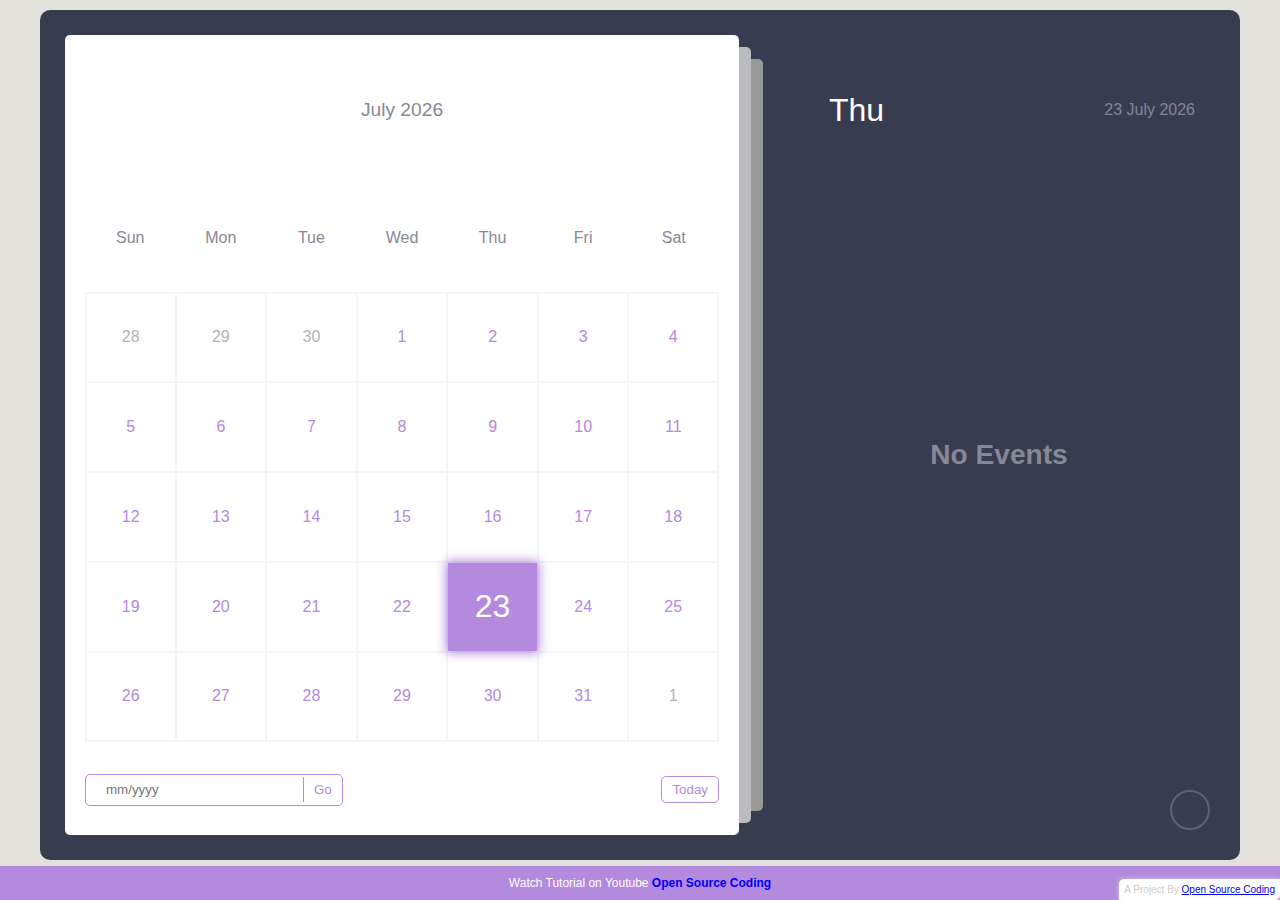
<file: calender_chatbot.html>
<!DOCTYPE html>
<html lang="en" >
<head>
  <meta charset="UTF-8">
  <title>Responsive Calendar with Events</title>
  <meta
      name="description"
      content="Stay organized with our user-friendly Calendar featuring events, reminders, and a customizable interface. Built with HTML, CSS, and JavaScript. Start scheduling today!"
    />
    <meta
      name="keywords"
      content="calendar, events, reminders, javascript, html, css, open source coding"
    />
<link
      rel="stylesheet"
      href="https://cdnjs.cloudflare.com/ajax/libs/font-awesome/6.2.0/css/all.min.css"
      integrity="sha512-xh6O/CkQoPOWDdYTDqeRdPCVd1SpvCA9XXcUnZS2FmJNp1coAFzvtCN9BmamE+4aHK8yyUHUSCcJHgXloTyT2A=="
      crossorigin="anonymous"
      referrerpolicy="no-referrer"
    />

    <title>Calendar with Events</title>
<meta name="viewport" content="width=device-width, initial-scale=1"><link rel="stylesheet" href="./calender_chatbot.css">

</head>
<body>
<!-- partial:index.partial.html -->
<div class="container">
      <div class="left">
        <div class="calendar">
          <div class="month">
            <i class="fas fa-angle-left prev"></i>
            <div class="date">december 2015</div>
            <i class="fas fa-angle-right next"></i>
          </div>
          <div class="weekdays">
            <div>Sun</div>
            <div>Mon</div>
            <div>Tue</div>
            <div>Wed</div>
            <div>Thu</div>
            <div>Fri</div>
            <div>Sat</div>
          </div>
          <div class="days"></div>
          <div class="goto-today">
            <div class="goto">
              <input type="text" placeholder="mm/yyyy" class="date-input" />
              <button class="goto-btn">Go</button>
            </div>
            <button class="today-btn">Today</button>
          </div>
        </div>
      </div>
      <div class="right">
        <div class="today-date">
          <div class="event-day">wed</div>
          <div class="event-date">12th december 2022</div>
        </div>
        <div class="events"></div>
        <div class="add-event-wrapper">
          <div class="add-event-header">
            <div class="title">Add Event</div>
            <i class="fas fa-times close"></i>
          </div>
          <div class="add-event-body">
            <div class="add-event-input">
              <input type="text" placeholder="Event Name" class="event-name" />
            </div>
            <div class="add-event-input">
              <input
                type="text"
                placeholder="Event Time From"
                class="event-time-from"
              />
            </div>
            <div class="add-event-input">
              <input
                type="text"
                placeholder="Event Time To"
                class="event-time-to"
              />
            </div>
          </div>
          <div class="add-event-footer">
            <button class="add-event-btn">Add Event</button>
          </div>
        </div>
      </div>
      <button class="add-event">
        <i class="fas fa-plus"></i>
      </button>
    </div>

    <div class="credits">
<p>
        Watch Tutorial on Youtube
        <a href="https://youtu.be/6EVgmpm4z5U" target="_blank">Open Source Coding</a>
      </p>
    </div>
<!-- partial -->
  <script  src="./calender_chatbot.js"></script>

</body>
</html>
</file>
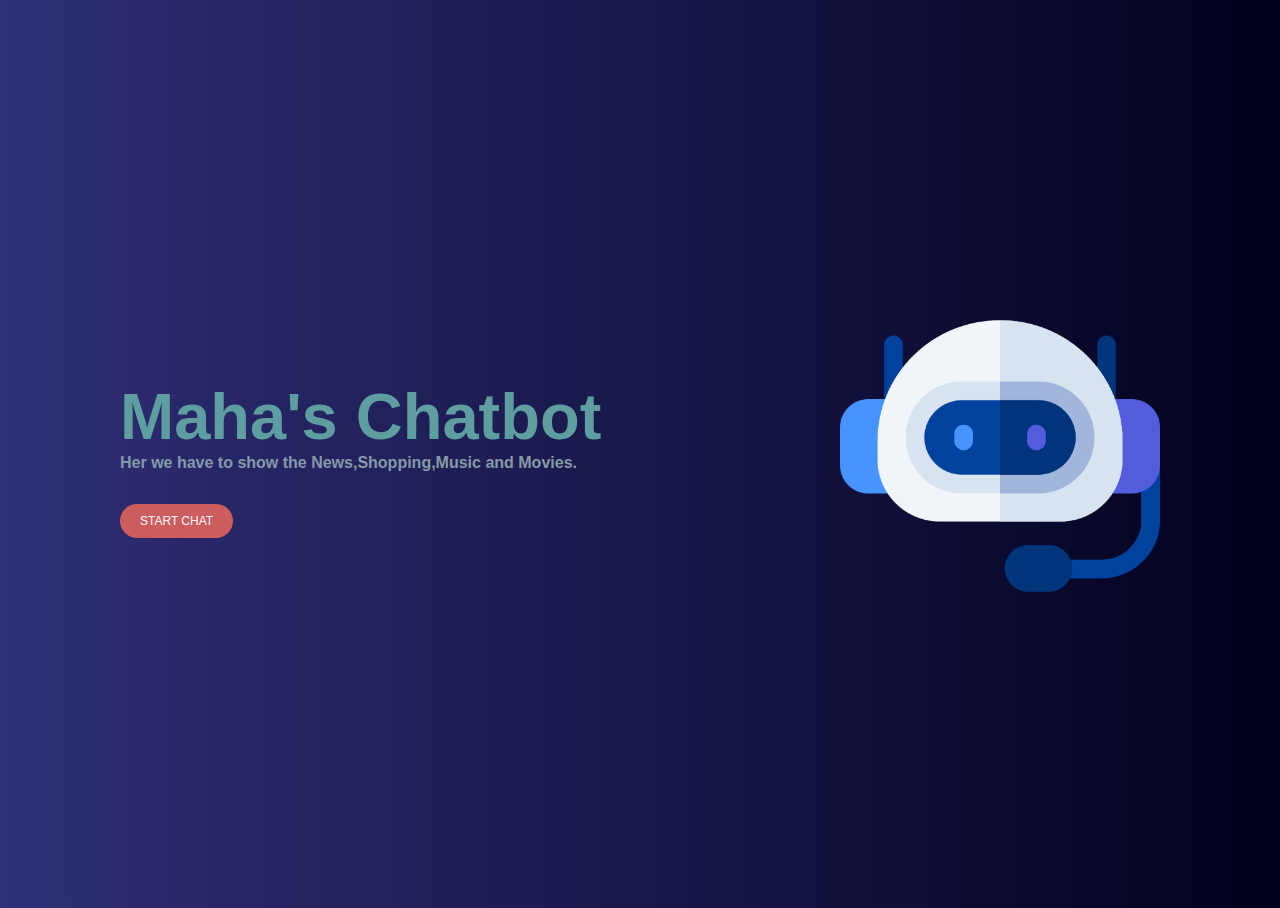
<file: shopping_chatbot.html>
<!DOCTYPE html>
<html lang="en">
<head>
    <meta charset="UTF-8">
    <meta http-equiv="X-UA-Compatible" content="IE=edge">
    <meta name="viewport" content="width=device-width, initial-scale=1.0">
    <title>MahaLakshmi Chatbot</title>

    <!-- css file link -->
    <link rel="stylesheet" href="./shopping_chatbot.css">

    <!-- font awesome icon cdn-->
    <link rel="stylesheet" href="https://cdnjs.cloudflare.com/ajax/libs/font-awesome/4.7.0/css/font-awesome.min.css">
</head>
<body>
    <div class="parent">
        <div class="desc">
            <h1 class="text">Maha's Chatbot</h1>
            <p>Her we have to show the News,Shopping,Music and Movies.</p>
            <button id="init">START CHAT</button>
        </div>
        <div>
            <img src="/chatbot.png" alt="" class="bot-img">
        </div>
    </div>
    <div id="test" style="position: fixed;top: 4rem;right: 8rem;display: none;">
        <div class="child" id="chatbot">
            <div class="header">
                <div class="h-child">
                    <img src="/chatbot (1).png" alt="avatar" id="avatar">
                    <div>
                        <span class="name">Chatbot</span>
                        <br>
                        <span style="color:lawngreen">online</span>
                    </div>
                </div>
                <div>
                    <button class="refBtn"><i class="fa fa-refresh" onclick="initChat()"></i></button>
                </div>
            </div>

            <div id="chat-box">

            </div>
            <div class="footer">
                <span>powered by @MahaLakshmi</span>
            </div>
        </div>
    </div>

    <!-- js file  -->
    <script src="/shopping_chatbot.js"></script>
</body>
</html>
</file>
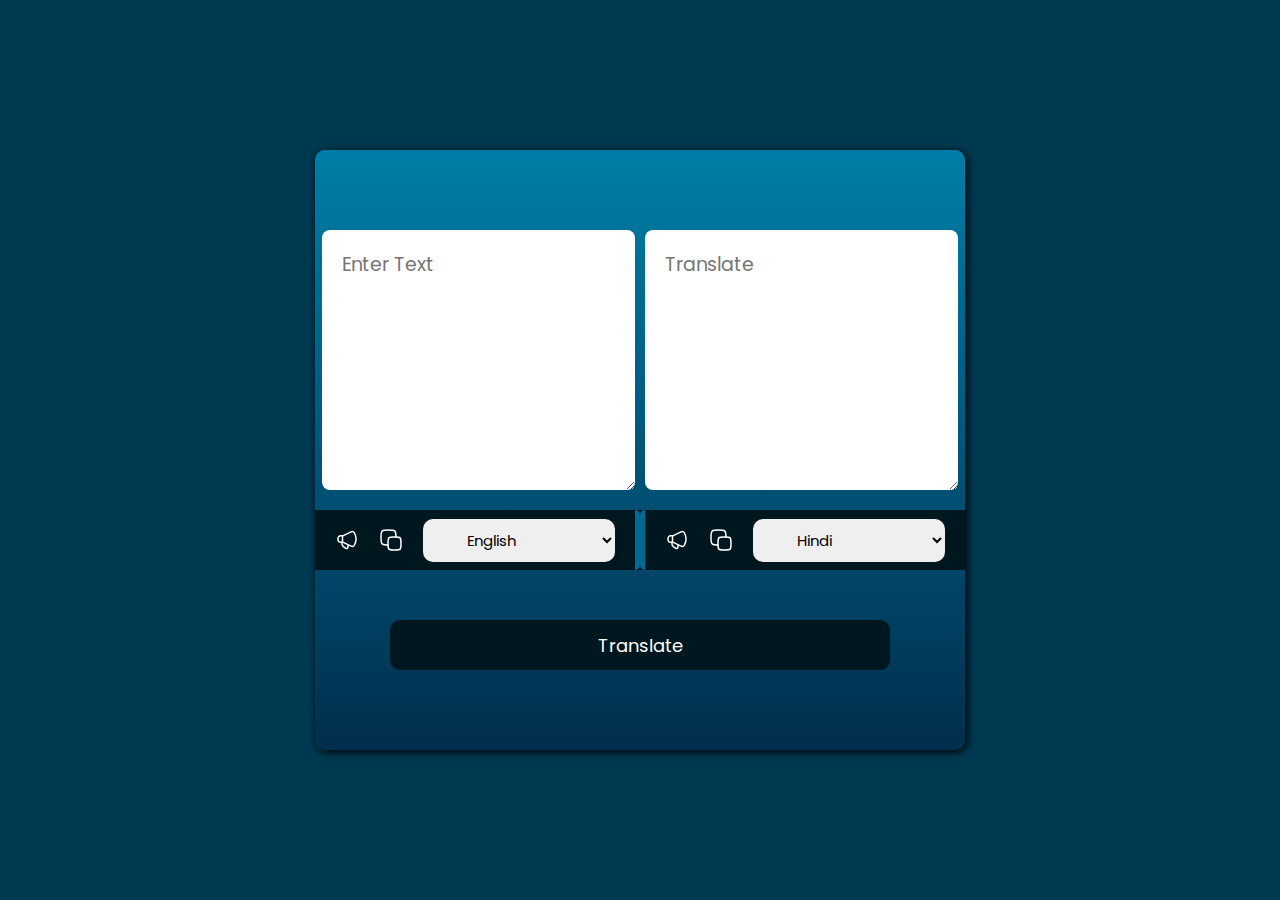
<file: translate_chatbot.html>
<!DOCTYPE html>
<html lang="en">
<head>
    <meta charset="UTF-8">
    <meta name="viewport" content="width=device-width, initial-scale=1.0">
    <title>TranslateChatbot</title>
    <link rel="stylesheet" href="translate_chatbot.css">
</head>
<body>
    <div class="container">
        <div class="Text">
            <textarea name="" id="fromText" placeholder="Enter Text"></textarea>
            <textarea name="" id="toText" placeholder="Translate"></textarea>
        </div>
        <div class="selectArea">
            <div class="select1">
                <img src="speaker.svg" alt="" class="speaker" id="from">
                <img src="copy.svg" alt="" class="copy" id="from">
                <select name="" id="fselect">
                  
                </select>
            </div>
            <div class="select2">
                <img src="speaker.svg" alt="" class="speaker" id="to">
                <img src="copy.svg" alt="" class="copy" id="to">
                <select name="" id="sselect">
                    
                  
                </select>
            </div>
        </div>
        <button id="transfer">Translate</button>
    </div>
    <script src="countries.js"></script>
    <script src="translate_chatbot.js"></script>
</body>
</html>
</file>
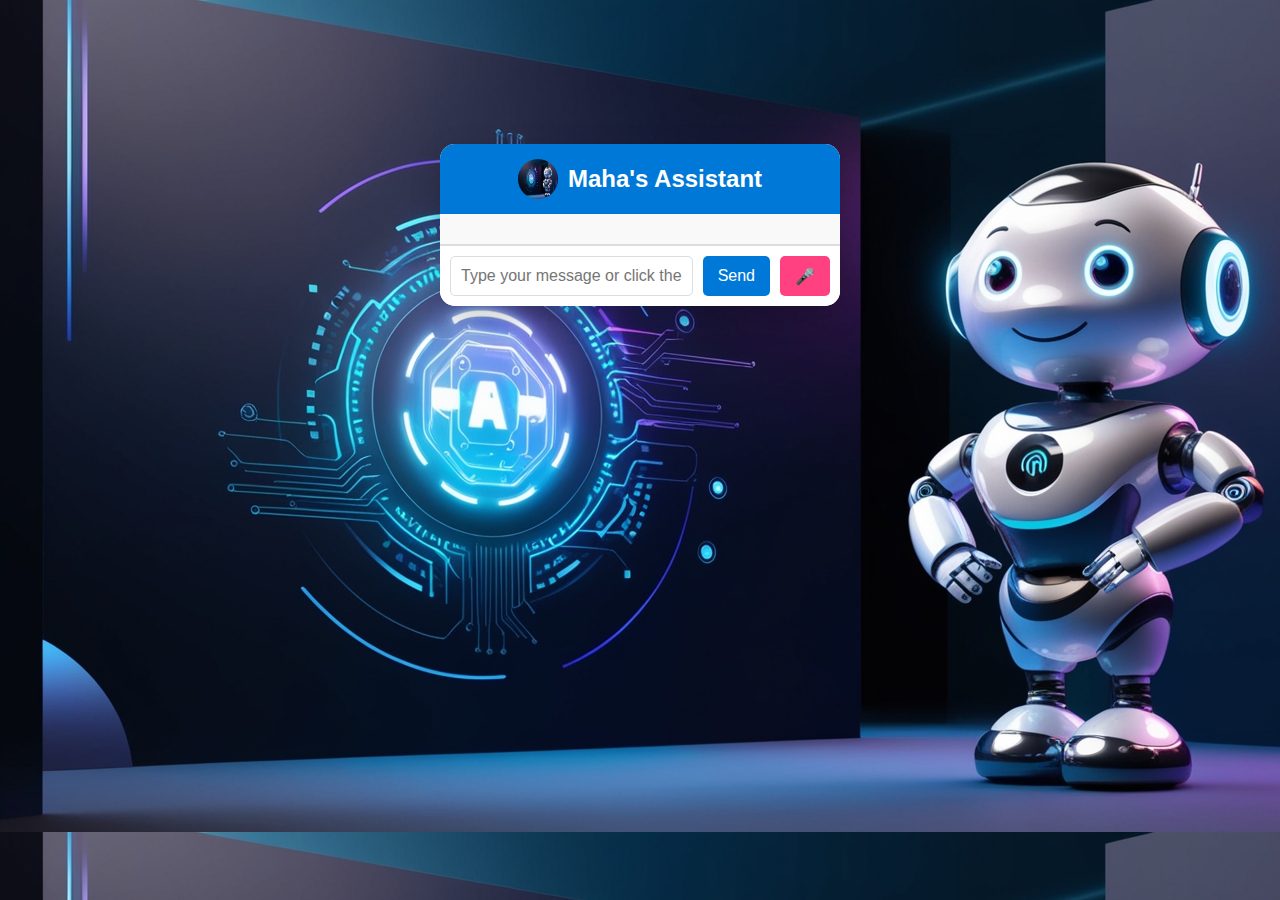
<file: voice_chatbot.html>
<!DOCTYPE html>
<html lang="en">
<head>
  <meta charset="UTF-8">
  <meta name="viewport" content="width=device-width, initial-scale=1.0">
  <title>Maha's Assistant Chatbot</title>
  <link rel="stylesheet" href="voice_chatbot.css">
</head>
<body>
  <div class="chat-container">
    <div class="chat-header">
      <!-- Use a local image file for the chatbot avatar -->
      <img src="Leonardo_Phoenix_A_visually_captivating_hightech_background_fo_3.jpg" alt="Chatbot Avatar" class="chatbot-avatar">
      <h2>Maha's Assistant</h2>
    </div>
    <div id="chat-box" class="chat-box"></div>
    <div class="input-container">
      <input type="text" id="user-input" placeholder="Type your message or click the mic...">
      <button id="send-btn">Send</button>
      <button id="voice-btn">🎤</button>
    </div>
  </div>
  <script src="voice_chatbot.js"></script>
</body>
</html>
</file>
<file: calender_chatbot.css>
:root {
  --primary-clr: #b38add;
}
* {
  margin: 0;
  padding: 0;
  box-sizing: border-box;
  font-family: "Poppins", sans-serif;
}
/* nice scroll bar */
::-webkit-scrollbar {
  width: 5px;
}
::-webkit-scrollbar-track {
  background: #f5f5f5;
  border-radius: 50px;
}
::-webkit-scrollbar-thumb {
  background: var(--primary-clr);
  border-radius: 50px;
}

body {
  position: relative;
  min-height: 100vh;
  display: flex;
  align-items: center;
  justify-content: center;
  padding-bottom: 30px;
  background-color: #e2e1dc;
}
.container {
  position: relative;
  width: 1200px;
  min-height: 850px;
  margin: 0 auto;
  padding: 5px;
  color: #fff;
  display: flex;

  border-radius: 10px;
  background-color: #373c4f;
}
.left {
  width: 60%;
  padding: 20px;
}
.calendar {
  position: relative;
  width: 100%;
  height: 100%;
  display: flex;
  flex-direction: column;
  flex-wrap: wrap;
  justify-content: space-between;
  color: #878895;
  border-radius: 5px;
  background-color: #fff;
}
/* set after behind the main element */
.calendar::before,
.calendar::after {
  content: "";
  position: absolute;
  top: 50%;
  left: 100%;
  width: 12px;
  height: 97%;
  border-radius: 0 5px 5px 0;
  background-color: #d3d4d6d7;
  transform: translateY(-50%);
}
.calendar::before {
  height: 94%;
  left: calc(100% + 12px);
  background-color: rgb(153, 153, 153);
}
.calendar .month {
  width: 100%;
  height: 150px;
  display: flex;
  align-items: center;
  justify-content: space-between;
  padding: 0 50px;
  font-size: 1.2rem;
  font-weight: 500;
  text-transform: capitalize;
}
.calendar .month .prev,
.calendar .month .next {
  cursor: pointer;
}
.calendar .month .prev:hover,
.calendar .month .next:hover {
  color: var(--primary-clr);
}
.calendar .weekdays {
  width: 100%;
  height: 100px;
  display: flex;
  align-items: center;
  justify-content: space-between;
  padding: 0 20px;
  font-size: 1rem;
  font-weight: 500;
  text-transform: capitalize;
}
.weekdays div {
  width: 14.28%;
  height: 100%;
  display: flex;
  align-items: center;
  justify-content: center;
}
.calendar .days {
  width: 100%;
  display: flex;
  flex-wrap: wrap;
  justify-content: space-between;
  padding: 0 20px;
  font-size: 1rem;
  font-weight: 500;
  margin-bottom: 20px;
}
.calendar .days .day {
  width: 14.28%;
  height: 90px;
  display: flex;
  align-items: center;
  justify-content: center;
  cursor: pointer;
  color: var(--primary-clr);
  border: 1px solid #f5f5f5;
}
.calendar .days .day:nth-child(7n + 1) {
  border-left: 2px solid #f5f5f5;
}
.calendar .days .day:nth-child(7n) {
  border-right: 2px solid #f5f5f5;
}
.calendar .days .day:nth-child(-n + 7) {
  border-top: 2px solid #f5f5f5;
}
.calendar .days .day:nth-child(n + 29) {
  border-bottom: 2px solid #f5f5f5;
}

.calendar .days .day:not(.prev-date, .next-date):hover {
  color: #fff;
  background-color: var(--primary-clr);
}
.calendar .days .prev-date,
.calendar .days .next-date {
  color: #b3b3b3;
}
.calendar .days .active {
  position: relative;
  font-size: 2rem;
  color: #fff;
  background-color: var(--primary-clr);
}
.calendar .days .active::before {
  content: "";
  position: absolute;
  top: 0;
  left: 0;
  width: 100%;
  height: 100%;
  box-shadow: 0 0 10px 2px var(--primary-clr);
}
.calendar .days .today {
  font-size: 2rem;
}
.calendar .days .event {
  position: relative;
}
.calendar .days .event::after {
  content: "";
  position: absolute;
  bottom: 10%;
  left: 50%;
  width: 75%;
  height: 6px;
  border-radius: 30px;
  transform: translateX(-50%);
  background-color: var(--primary-clr);
}
.calendar .days .day:hover.event::after {
  background-color: #fff;
}
.calendar .days .active.event::after {
  background-color: #fff;
  bottom: 20%;
}
.calendar .days .active.event {
  padding-bottom: 10px;
}
.calendar .goto-today {
  width: 100%;
  height: 50px;
  display: flex;
  align-items: center;
  justify-content: space-between;
  gap: 5px;
  padding: 0 20px;
  margin-bottom: 20px;
  color: var(--primary-clr);
}
.calendar .goto-today .goto {
  display: flex;
  align-items: center;
  border-radius: 5px;
  overflow: hidden;
  border: 1px solid var(--primary-clr);
}
.calendar .goto-today .goto input {
  width: 100%;
  height: 30px;
  outline: none;
  border: none;
  border-radius: 5px;
  padding: 0 20px;
  color: var(--primary-clr);
  border-radius: 5px;
}
.calendar .goto-today button {
  padding: 5px 10px;
  border: 1px solid var(--primary-clr);
  border-radius: 5px;
  background-color: transparent;
  cursor: pointer;
  color: var(--primary-clr);
}
.calendar .goto-today button:hover {
  color: #fff;
  background-color: var(--primary-clr);
}
.calendar .goto-today .goto button {
  border: none;
  border-left: 1px solid var(--primary-clr);
  border-radius: 0;
}
.container .right {
  position: relative;
  width: 40%;
  min-height: 100%;
  padding: 20px 0;
}

.right .today-date {
  width: 100%;
  height: 50px;
  display: flex;
  flex-wrap: wrap;
  gap: 10px;
  align-items: center;
  justify-content: space-between;
  padding: 0 40px;
  padding-left: 70px;
  margin-top: 50px;
  margin-bottom: 20px;
  text-transform: capitalize;
}
.right .today-date .event-day {
  font-size: 2rem;
  font-weight: 500;
}
.right .today-date .event-date {
  font-size: 1rem;
  font-weight: 400;
  color: #878895;
}
.events {
  width: 100%;
  height: 100%;
  max-height: 600px;
  overflow-x: hidden;
  overflow-y: auto;
  display: flex;
  flex-direction: column;
  padding-left: 4px;
}
.events .event {
  position: relative;
  width: 95%;
  min-height: 70px;
  display: flex;
  justify-content: center;
  flex-direction: column;
  gap: 5px;
  padding: 0 20px;
  padding-left: 50px;
  color: #fff;
  background: linear-gradient(90deg, #3f4458, transparent);
  cursor: pointer;
}
/* even event */
.events .event:nth-child(even) {
  background: transparent;
}
.events .event:hover {
  background: linear-gradient(90deg, var(--primary-clr), transparent);
}
.events .event .title {
  display: flex;
  align-items: center;
  pointer-events: none;
}
.events .event .title .event-title {
  font-size: 1rem;
  font-weight: 400;
  margin-left: 20px;
}
.events .event i {
  color: var(--primary-clr);
  font-size: 0.5rem;
}
.events .event:hover i {
  color: #fff;
}
.events .event .event-time {
  font-size: 0.8rem;
  font-weight: 400;
  color: #878895;
  margin-left: 15px;
  pointer-events: none;
}
.events .event:hover .event-time {
  color: #fff;
}
/* add tick in event after */
.events .event::after {
  content: "✓";
  position: absolute;
  top: 50%;
  right: 0;
  font-size: 3rem;
  line-height: 1;
  display: none;
  align-items: center;
  justify-content: center;
  opacity: 0.3;
  color: var(--primary-clr);
  transform: translateY(-50%);
}
.events .event:hover::after {
  display: flex;
}
.add-event {
  position: absolute;
  bottom: 30px;
  right: 30px;
  width: 40px;
  height: 40px;
  display: flex;
  align-items: center;
  justify-content: center;
  font-size: 1rem;
  color: #878895;
  border: 2px solid #878895;
  opacity: 0.5;
  border-radius: 50%;
  background-color: transparent;
  cursor: pointer;
}
.add-event:hover {
  opacity: 1;
}
.add-event i {
  pointer-events: none;
}
.events .no-event {
  width: 100%;
  height: 100%;
  display: flex;
  align-items: center;
  justify-content: center;
  font-size: 1.5rem;
  font-weight: 500;
  color: #878895;
}
.add-event-wrapper {
  position: absolute;
  bottom: 100px;
  left: 50%;
  width: 90%;
  max-height: 0;
  overflow: hidden;
  border-radius: 5px;
  background-color: #fff;
  transform: translateX(-50%);
  transition: max-height 0.5s ease;
}
.add-event-wrapper.active {
  max-height: 300px;
}
.add-event-header {
  width: 100%;
  height: 50px;
  display: flex;
  align-items: center;
  justify-content: space-between;
  padding: 0 20px;
  color: #373c4f;
  border-bottom: 1px solid #f5f5f5;
}
.add-event-header .close {
  font-size: 1.5rem;
  cursor: pointer;
}
.add-event-header .close:hover {
  color: var(--primary-clr);
}
.add-event-header .title {
  font-size: 1.2rem;
  font-weight: 500;
}
.add-event-body {
  width: 100%;
  height: 100%;
  display: flex;
  flex-direction: column;
  gap: 5px;
  padding: 20px;
}
.add-event-body .add-event-input {
  width: 100%;
  height: 40px;
  display: flex;
  align-items: center;
  justify-content: space-between;
  gap: 10px;
}
.add-event-body .add-event-input input {
  width: 100%;
  height: 100%;
  outline: none;
  border: none;
  border-bottom: 1px solid #f5f5f5;
  padding: 0 10px;
  font-size: 1rem;
  font-weight: 400;
  color: #373c4f;
}
.add-event-body .add-event-input input::placeholder {
  color: #a5a5a5;
}
.add-event-body .add-event-input input:focus {
  border-bottom: 1px solid var(--primary-clr);
}
.add-event-body .add-event-input input:focus::placeholder {
  color: var(--primary-clr);
}
.add-event-footer {
  display: flex;
  align-items: center;
  justify-content: center;
  padding: 20px;
}
.add-event-footer .add-event-btn {
  height: 40px;
  font-size: 1rem;
  font-weight: 500;
  outline: none;
  border: none;
  color: #fff;
  background-color: var(--primary-clr);
  border-radius: 5px;
  cursor: pointer;
  padding: 5px 10px;
  border: 1px solid var(--primary-clr);
}
.add-event-footer .add-event-btn:hover {
  background-color: transparent;
  color: var(--primary-clr);
}

/* media queries */

@media screen and (max-width: 1000px) {
  body {
    align-items: flex-start;
    justify-content: flex-start;
  }
  .container {
    min-height: 100vh;
    flex-direction: column;
    border-radius: 0;
  }
  .container .left {
    width: 100%;
    height: 100%;
    padding: 20px 0;
  }
  .container .right {
    width: 100%;
    height: 100%;
    padding: 20px 0;
  }
  .calendar::before,
  .calendar::after {
    top: 100%;
    left: 50%;
    width: 97%;
    height: 12px;
    border-radius: 0 0 5px 5px;
    transform: translateX(-50%);
  }
  .calendar::before {
    width: 94%;
    top: calc(100% + 12px);
  }
  .events {
    padding-bottom: 340px;
  }
  .add-event-wrapper {
    bottom: 100px;
  }
}
@media screen and (max-width: 500px) {
  .calendar .month {
    height: 75px;
  }
  .calendar .weekdays {
    height: 50px;
  }
  .calendar .days .day {
    height: 40px;
    font-size: 0.8rem;
  }
  .calendar .days .day.active,
  .calendar .days .day.today {
    font-size: 1rem;
  }
  .right .today-date {
    padding: 20px;
  }
}

.credits {
  position: absolute;
  bottom: 0;
  left: 0;
  right: 0;
  text-align: center;
  padding: 10px;
  font-size: 12px;
  color: #fff;
  background-color: #b38add;
}
.credits a {
  text-decoration: none;
  font-weight: 600;
}
.credits a:hover {
  text-decoration: underline;
}
</file>
<file: shopping_chatbot.css>
html,body{
    height: 100%;
}
body{
    font-family: 'Segoe UI', Tahoma, Geneva, Verdana, sans-serif;
    background: linear-gradient(90deg, rgba(1,1,88,0.82),rgb(1,1,29));
    transition: 1s all ease-in-out;
}
#init{
    margin-top: 2rem;
    background: indianred;
    border: none;
    padding: 10px 20px;
    border-radius: 20px;
    font-size: 12px;
    font-weight: 500;
    color: aliceblue;
    cursor: pointer;
}
.desc p{
    color: rgb(133,153,168);
    margin: 0;
    font-weight: 600;
}
.text{
    font-size: 65px;
    font-weight: 800;
    color: cadetblue;
    margin: 0;
}
.parent{
    position: relative;
    height: 100%;
    padding: 0 7rem;
    display: flex;
    justify-content: space-between;
    align-items: center;
}
.bot-img{
    width: 20rem;
    height: 20rem;
}
.child{
    box-shadow: 0 0 2px salmon;
    border-radius: 15px;
    height: 30rem;
    width: 16rem;
    margin: auto;
    background: white;
}
.header img{
    width: 35px;
    height: 35px;
    border-radius: 50%;
    margin: 0 0.5rem;
    border: 1px solid rgb(231,231,231);
    padding: 5px;
}
.header{
    position: absolute;
    top: 0;
    display: flex;
    align-items: center;
    border-bottom: 1px solid whitesmoke;
    background: white;
    width: 16rem;
    padding: 5px 0;
    border-top-right-radius: 15px;
    border-top-left-radius: 15px;
    z-index: 1;
    box-shadow: 0 0 2px rgb(175,175,175);
}
.h-child{
    display: flex;
    align-items: center;
}
.header span{
    font-size: 13px;
    margin: 0;
    padding: 0;
}
.refBtn{
    position: absolute;
    bottom: 1rem;
    right: 1rem;
    background: none;
    border: none;
    border-radius: 50%;
    color: indianred;
    font-size: 18px;
    cursor: pointer;
}
.name{
    font-weight: 600;
}
.footer{
    position: absolute;
    bottom: 0;
    width: 16rem;
    background: white;
    border-bottom-left-radius: 15px;
    border-bottom-right-radius: 15px;
    color: indianred;
    padding: 15px 0;
    text-align: center;
    font-size: 14px;
    box-shadow: 0 0 3px rgb(153,153,153);
}
#chat-box{
    position: relative;
    top: 40px;
    padding: 8px 10px;
    font-size: 12px;
    height: 24.2rem;
    overflow: auto;
    background: rgb(224,241,253);
    text-align: center;
}

/* these classes will be used in javascript file */
.msg{
    background: white;
    padding: 5px 15px;
    border-top-right-radius: 15px;
    border-bottom-left-radius: 15px;
    border-bottom-right-radius: 15px;
    width: max-content;
    font-size: 14px;
    color: lightslategrey;
    box-shadow: 0 0 5px rgb(226,226,226);
    max-width: 65%;
    text-align: left;
}
.test{
    text-align: right;
    margin: 20px 0;
}
.rep{
    background: rgb(253,243,224);
    color: lightslategray;
    padding: 5px 15px;
    border-top-right-radius: 15px;
    border-bottom-left-radius: 15px;
    border-top-left-radius: 15px;
    font-size: 14px;
    box-shadow: 0 0 5px rgb(211,211,211);
}
.opt{
    padding: 5px 20px;
    columns: lightsalmon;
    border: 1px solid blueviolet;
    border-radius: 1rem;
    margin: 0.3rem 0.5rem;
    display: inline-block;
    cursor: pointer;
    font-weight: 500;
    background: white;
    text-align: center;
    font-size: 14px;
    color: blueviolet;
}
.link{
    text-decoration: none;
    display: block;
    text-align: center;
    color: aliceblue !important;
    background: blueviolet;
}
.m-link{
    text-decoration: none;
}
.link:active{
    background: white;
    border: 1px solid blueviolet;
    color: blueviolet;
}
</file>
<file: translate_chatbot.css>
@import url('https://fonts.googleapis.com/css2?family=Poppins:ital,wght@0,100;0,200;0,300;0,400;0,500;0,600;0,700;0,800;0,900;1,100;1,200;1,300;1,400;1,500;1,600;1,700;1,800;1,900&display=swap');
*{
    margin: 0;
    padding: 0;
    font-family: "Poppins", sans-serif;
}
body{
    background-color: #003A52;
    width: 100vw;
    height: 100vh;
    display: flex;
    align-items: center;
    justify-content: center;
}
.container{
    width: 650px;
    height: 600px;
    background: linear-gradient(to top,#012E4D,#007EA7);
    display: flex;
    align-items: center;
    justify-content: center;
    flex-direction: column;
    box-shadow: 2px 2px 10px;
    border-radius: 10px;
    border: none;
}
.Text{
    width: 100%;
    height: 260px;
    display: flex;
    align-items: center;
    justify-content: center;
    gap: 10px;
    overflow: hidden;
}
#fromText{
    width: 100%;
    height: 260px;
    margin-left: 7px;
    color: black;
    background-color: #ffff;
    font-size: 19px;
    padding: 20px;
    box-sizing: border-box;
    border: none;
    border-radius: 8px;
}
#toText{
    width: 100%;
    height: 260px;
    margin-right: 7px;
    color: black;
    background-color: #ffff;
    font-size: 19px;
    padding: 20px;
    box-sizing: border-box;
    border: none;
    border-radius: 8px;
}
.selectArea{
    width: 100%;
    height: 60px;
    display: flex;
    align-items: center;
    justify-content: space-between;
    background-color: #00171F;
    margin-top: 20px;
}
.select1{
    width: 50%;
    height: 100%;
    display: flex;
    align-items: center;
    justify-content: center;
    gap: 20px;
    border-right:5px solid #007da7d2 ;
    border-radius: 5px;
}
.select2{
    width: 50%;
    height: 100%;
    display: flex;
    align-items: center;
    justify-content: center;
    gap: 20px;
    border-left:5px solid #007da7d2 ;
    border-radius: 5px;
    

}
#fselect{
    padding: 10px 40px 10px 40px;
    box-sizing: border-box;
    font-size: 15px;
    border: none;
    border-radius: 10px;
    cursor: pointer;
}
#sselect{
    padding: 10px 40px 10px 40px;
    box-sizing: border-box;
    font-size: 15px;
    border: none;
    border-radius: 10px;
    cursor: pointer;
}
#transfer{
    width: 500px;
    height: 50px;
    background-color: #00171F;
    margin-top: 50px;
    color: #ffff;
    font-size: 18px;
    border: none;
    border-radius: 10px;
    cursor: pointer;
}
.speaker{
    cursor: pointer;
    transition: 0.3s all;
}
.speaker:hover{
  transform: scale(130%);
}
.copy{
    cursor: pointer;
    transition: 0.3s all;
}
.copy:hover{
  transform: scale(130%);
}
</file>
<file: voice_chatbot.css>
/* General Styles */
body {
  font-family: 'Arial', sans-serif;
  background: url('./Leonardo_Phoenix_A_visually_captivating_hightech_background_fo_3.jpg');
  display: flex;
  justify-content: center;
  align-items: center;
  height: 50vh;
  margin: 0;
  color: #333;
}

/* Chat Container */
.chat-container {
  width: 400px;
  background: #fff;
  border-radius: 15px;
  box-shadow: 0 10px 30px rgba(0, 0, 0, 0.2);
  overflow: hidden;
  display: flex;
  flex-direction: column;
}

/* Chat Header */
.chat-header {
  background: #0078d7;
  color: #fff;
  padding: 15px;
  text-align: center;
  display: flex;
  align-items: center;
  justify-content: center;
}

.chat-header h2 {
  margin: 0;
  font-size: 1.5rem;
}

.chatbot-avatar {
  width: 40px;
  height: 40px;
  margin-right: 10px;
  border-radius: 50%;
}

/* Chat Box */
.chat-box {
  flex: 1;
  padding: 15px;
  overflow-y: auto;
  background: #f9f9f9;
  border-bottom: 1px solid #ddd;
}

.message {
  margin-bottom: 15px;
  padding: 10px 15px;
  border-radius: 10px;
  max-width: 70%;
  position: relative;
  animation: fadeIn 0.3s ease-in-out;
}

.message.user {
  background: #0078d7;
  color: #fff;
  margin-left: auto;
}

.message.bot {
  background: #e1e1e1;
  color: #333;
  margin-right: auto;
}

/* Input Container */
.input-container {
  display: flex;
  padding: 10px;
  background: #fff;
  border-top: 1px solid #ddd;
}

#user-input {
  flex: 1;
  padding: 10px;
  border: 1px solid #ddd;
  border-radius: 5px;
  outline: none;
  font-size: 1rem;
}

#send-btn, #voice-btn {
  margin-left: 10px;
  padding: 10px 15px;
  border: none;
  border-radius: 5px;
  background: #0078d7;
  color: #fff;
  cursor: pointer;
  font-size: 1rem;
  transition: background 0.3s ease;
}

#send-btn:hover, #voice-btn:hover {
  background: #005bb5;
}

#voice-btn {
  background: #ff4081;
}

#voice-btn:hover {
  background: #e91e63;
}
</file>
